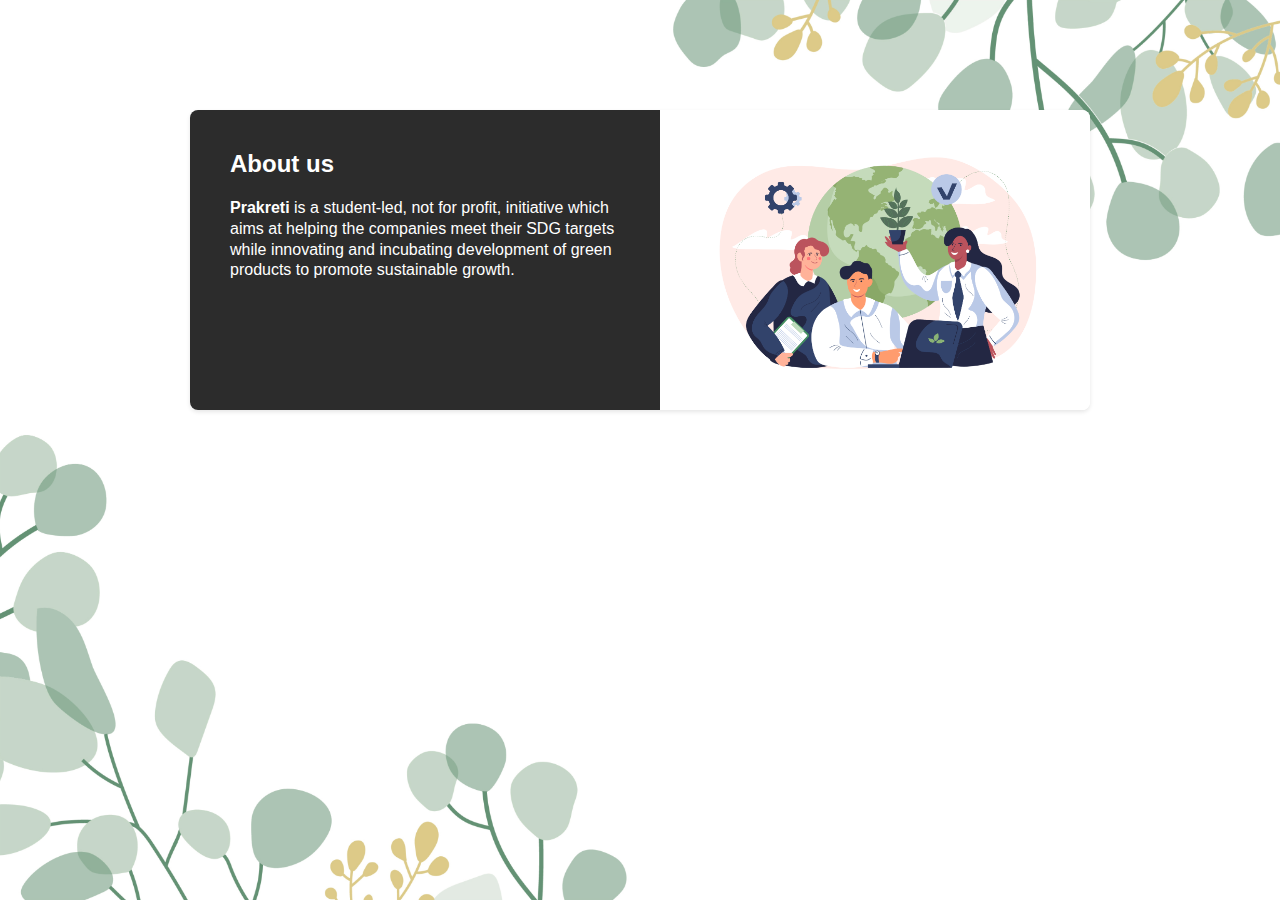
<file: about.html>
<!DOCTYPE html>
<html lang="en">
<head>
    <meta charset="UTF-8">
    <meta name="viewport" content="width=device-width, initial-scale=1.0">
    <title>Prakreti - About Us</title>
    <link rel="stylesheet" href="about.css">
</head>
<body>
    <div class="container">
        <div class="text-section">
            <h2>About us</h2>
            <p><strong>Prakreti</strong> is a student-led, not for profit, initiative which aims at helping the companies meet their SDG targets while innovating and incubating development of green products to promote sustainable growth.</p>
        </div>
        <div class="image-section">
            <img src="1.png" alt="Prakreti team">
        </div>
    </div>
</body>
</html>
</file>
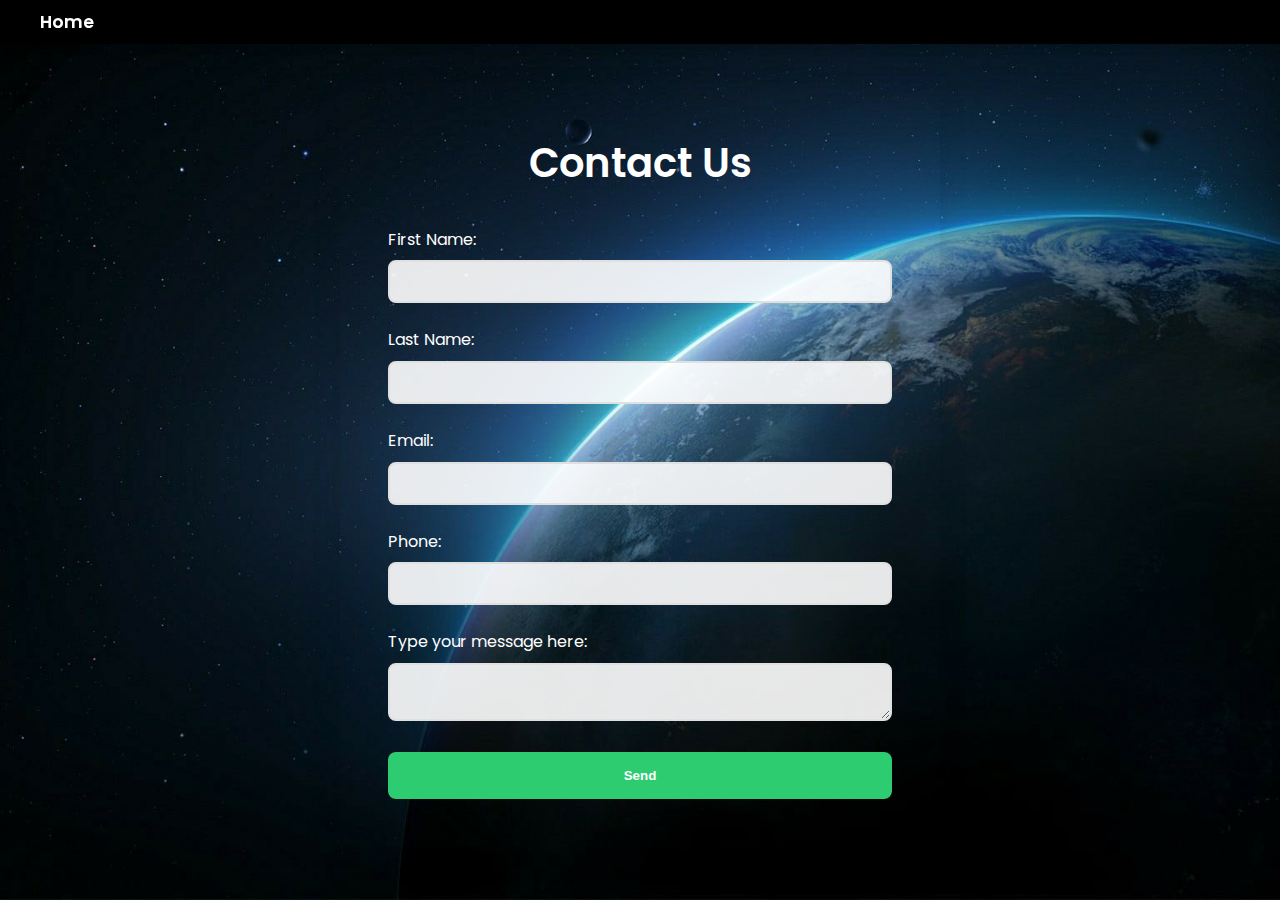
<file: contact.html>
<!DOCTYPE html>
<html lang="en">
<head>
    <meta charset="UTF-8">
    <meta name="viewport" content="width=device-width, initial-scale=1.0">
    <title>Contact Us</title>
    <link rel="stylesheet" href="contact.css">
</head>
<body>
    <header>
        <nav>
            <ul>
                <li><a href="index.html">Home</a></li>
            </ul>
        </nav>
    </header>

    <main>
        <div id="form-container">
            <form id="contact-form">
                <h2>Contact Us</h2>
                <div class="form-group">
                    <label for="firstName">First Name:</label>
                    <input type="text" id="firstName" name="firstName" required>
                </div>
                <div class="form-group">
                    <label for="lastName">Last Name:</label>
                    <input type="text" id="lastName" name="lastName" required>
                </div>
                <div class="form-group">
                    <label for="email">Email:</label>
                    <input type="email" id="email" name="email" required>
                </div>
                <div class="form-group">
                    <label for="phone">Phone:</label>
                    <input type="tel" id="phone" name="phone" required>
                </div>
                <div class="form-group">
                    <label for="message">Type your message here:</label>
                    <textarea id="message" name="message" required></textarea>
                </div>
                <button type="submit">Send</button>
            </form>
        </div>

        <div id="confirmation-message" class="hidden">
            <h2>Thank you for your message!</h2>
            <p>Our team will get back to you soon.</p>
        </div>
    </main>

    <script src="contact.js"></script>
    <script>
        const form = document.getElementById('contact-form');
        const formContainer = document.getElementById('form-container');
        const confirmationMessage = document.getElementById('confirmation-message');
        
        form.addEventListener('submit', function(e) {
            e.preventDefault();

            const formData = new FormData(form);
            
            fetch('https://script.google.com/macros/s/AKfycbzJbM-Oj21nNcypbq0GwRw-HVYUQHO5wrNutEjAHJ_xLT7gHS28xUMiLmwXtKX3STw3/exec', {
                method: 'POST',
                body: formData
            })
            .then(response => response.text())
            .then(data => {
                if (data === 'Success') {
                    formContainer.style.display = 'none';
                    confirmationMessage.classList.remove('hidden');
                } else {
                    alert('There was an error submitting the form. Please try again.');
                }
            })
            .catch(error => {
                console.error('Error:', error);
                alert('There was an error submitting the form. Please try again.');
            });
        });
    </script>
</body>
</html>
</file>
<file: about.css>
body {
    font-family: Arial, sans-serif;
    margin: 0;
    padding: 0;
    background: url('2.jpeg') no-repeat center center fixed;
    background-size: cover;
    color: white;
}

.container {
    display: flex;
    background-color: rgba(255, 255, 255, 0.9);
    border-radius: 8px;
    box-shadow: 0 2px 4px rgba(0,0,0,0.1);
    overflow: hidden;
    max-width: 900px;
    width: 100%;
    margin: 110px auto;
    backdrop-filter: blur(5px);
}

.text-section {
    background-color: #2c2c2c;
    color: white;
    padding: 40px;
    flex: 1;
}

.text-section h2 {
    margin-top: 0;
}

.text-section p {
    font-size: 1em;
    line-height: 1.3em; /* Reduced line height */
}

.image-section {
    flex: 1;
    display: flex;
    justify-content: center;
    align-items: center;
    background-color: #fff;
    padding: 20px;
}

.image-section img {
    max-width: 100%;
    border-radius: 8px;
}
</file>
<file: contact.css>
/* contact.css */
@import url('https://fonts.googleapis.com/css2?family=Poppins:wght@300;400;600&display=swap');

:root {
    --primary-color: #ffffff; /* White */
    --secondary-color: #2ecc71;
    --text-color: #ffffff; /* White */
}

* {
    margin: 0;
    padding: 0;
    box-sizing: border-box;
}

body {
    font-family: 'Poppins', sans-serif;
    line-height: 1.6;
    color: var(--text-color);
    background-image: url('x.jpg');
    background-size: cover;
    background-position: center;
    background-attachment: fixed;
}

header {
    position: fixed;
    top: 0;
    left: 0;
    width: 100%;
    z-index: 1000;
    display: flex;
    justify-content: left;
    padding: 0.5rem 1rem;
    background: #000000; /* Black */
    box-shadow: 0 2px 10px rgba(0, 0, 0, 0.1);
}

nav ul {
    display: flex;
    list-style: none;
}

nav ul li {
    margin-left: 1.5rem;
}

nav ul li a {
    color: var(--primary-color); /* White */
    text-decoration: none;
    font-weight: 600;
    font-size: 1.1rem;
    transition: color 0.3s ease;
}

nav ul li a:hover {
    color: var(--secondary-color);
}

main {
    display: flex;
    justify-content: center;
    align-items: center;
    min-height: 100vh;
    padding-top: 30px;
}

#form-container, #confirmation-message {
    max-width: 600px;
    width: 100%;
    padding: 3rem;
    background: var(--form-background);
    border-radius: 15px;
    box-shadow: 0 10px 30px rgba(0, 0, 0, 0.1);
    transition: transform 0.3s ease;
}

#form-container:hover, #confirmation-message:hover {
    transform: translateY(-5px);
}

#contact-form h2 {
    margin-bottom: 2rem;
    text-align: center;
    color: var(--primary-color);
    font-weight: 600;
    font-size: 2.5rem; /* Increased size */
}

.form-group {
    margin-bottom: 1.5rem;
}

.form-group label {
    display: block;
    margin-bottom: 0.5rem;
    font-weight: 400;
    color: var(--primary-color);
}

.form-group input,
.form-group textarea {
    width: 100%;
    padding: 0.75rem;
    border: 2px solid #e0e0e0;
    border-radius: 8px;
    color: #000000; /* Black text for input fields */
    background-color: rgba(255, 255, 255, 0.9); /* Semi-transparent white */
    transition: border-color 0.3s ease;
}

.form-group input:focus,
.form-group textarea:focus {
    border-color: var(--secondary-color);
    outline: none;
}

button {
    display: block;
    width: 100%;
    padding: 1rem;
    background: var(--secondary-color);
    color: #fff;
    border: none;
    border-radius: 8px;
    cursor: pointer;
    font-weight: 600;
    transition: background-color 0.3s ease, transform 0.2s ease;
}

button:hover {
    background: #27ae60; /* Darker shade of green */
    transform: translateY(-2px);
}

#confirmation-message {
    text-align: center;
}

#confirmation-message h2 {
    color: var(--primary-color);
    margin-bottom: 1rem;
}

.hidden {
    display: none;
}

@keyframes fadeIn {
    from { opacity: 0; transform: translateY(20px); }
    to { opacity: 1; transform: translateY(0); }
}

#form-container, #confirmation-message {
    animation: fadeIn 0.5s ease-out;
}
</file>
